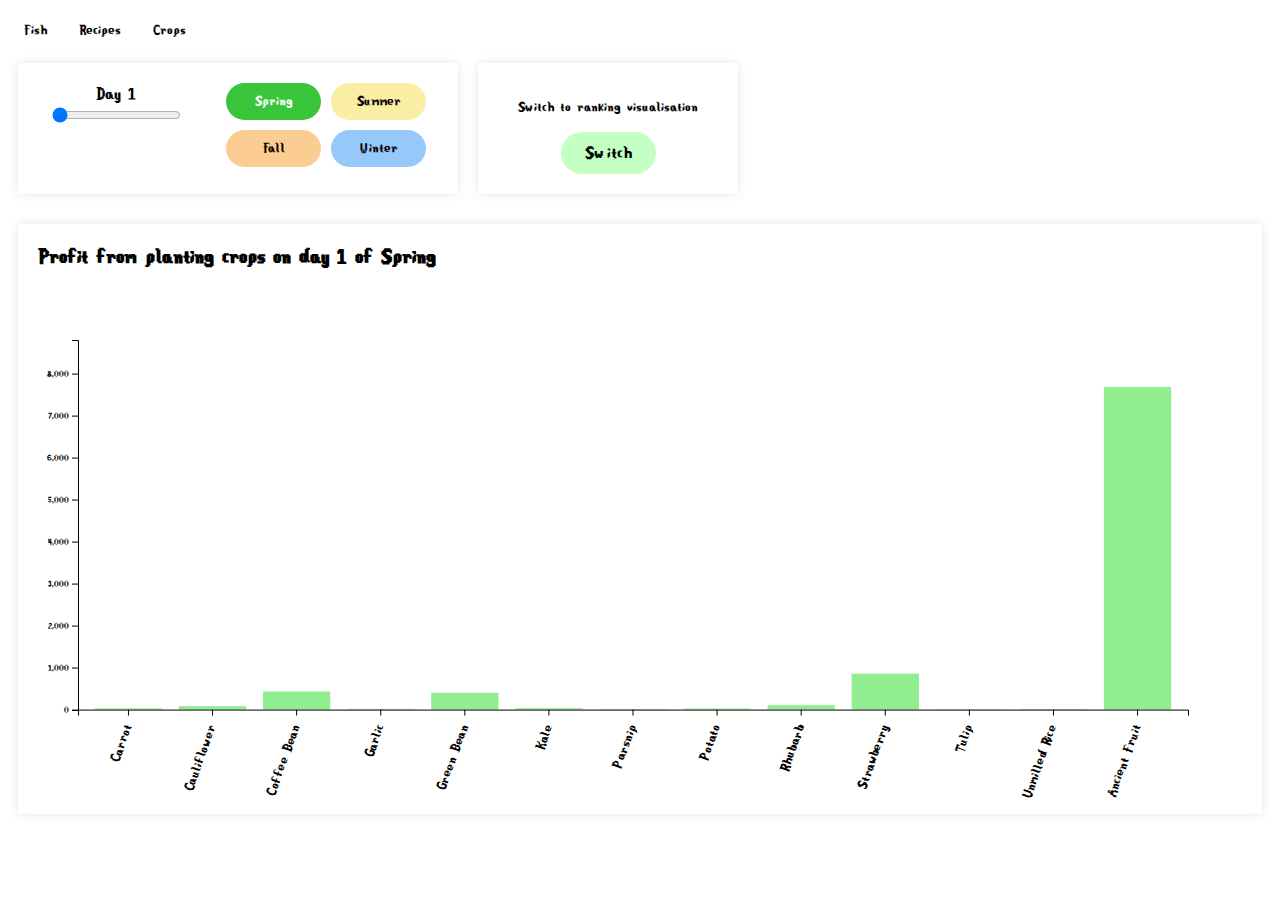
<file: crops.html>
<!DOCTYPE html>
<html lang="en">
<head>
    <meta charset="UTF-8">
    <meta name="viewport" content="width=device-width, initial-scale=1.0">
    <script type="text/javascript" src="js/d3.v7.min.js"></script>
    <script type="text/javascript" src="js/crops.js"></script>
    <link rel="stylesheet" type="text/css" href="css/crops.css">
    <link rel="stylesheet" type="text/css" href="css/nav.css">
    <title>Crops</title>
</head>
<header>
    <ul class="nav">
        <li class="nav"><a href="index.html">Fish</a></li>
        <li class="nav"><a href="recepies.html">Recipes</a></li>
        <li class="nav"><a href="crops.html">Crops</a></li>
    </ul>
</header>
<body onload="createVizCrops()">
    <div class="top-container">
        <div class="filters">
            <!-- button to switch between visualisation -->
            <!-- When activated, remove Day selector, put season selector -->

            <!-- <input type="checkbox" hidden="hidden" id="visualisation"> -->
            <!-- <label class="switch" for="visualisation"></label> -->

            <div class="day-input-container" id="day">
                <label for="dayFilter">Day <span id="dayValue">1</span></label>
                    <!-- <input type="range" class="c-rng" min="0" max="112" step="1" value="0" data-range="circular"> -->
                    <input type="range" min="1" max="28" step="1" value="1" id="dayFilter" oninput="updateChartText()">
            </div>

            <div class="season-buttons">
                <div class="season-button selected" data-season="Spring">Spring</div>
                <div class="season-button" data-season="Summer">Summer</div>
                <div class="season-button" data-season="Fall">Fall</div>
                <div class="season-button" data-season="Winter">Winter</div>
            </div>
        </div>

        <div class="switch-viz">
            <p class="switch-viz-text">Switch to ranking visualisation</p>
            <div class="switch-viz-button"> Switch</div>
        </div>
    </div>
        
    <div id="chart">
        <h2>Profit from planting crops on day 1 of Spring</h2>
    </div>
</body>
</html>
</file>
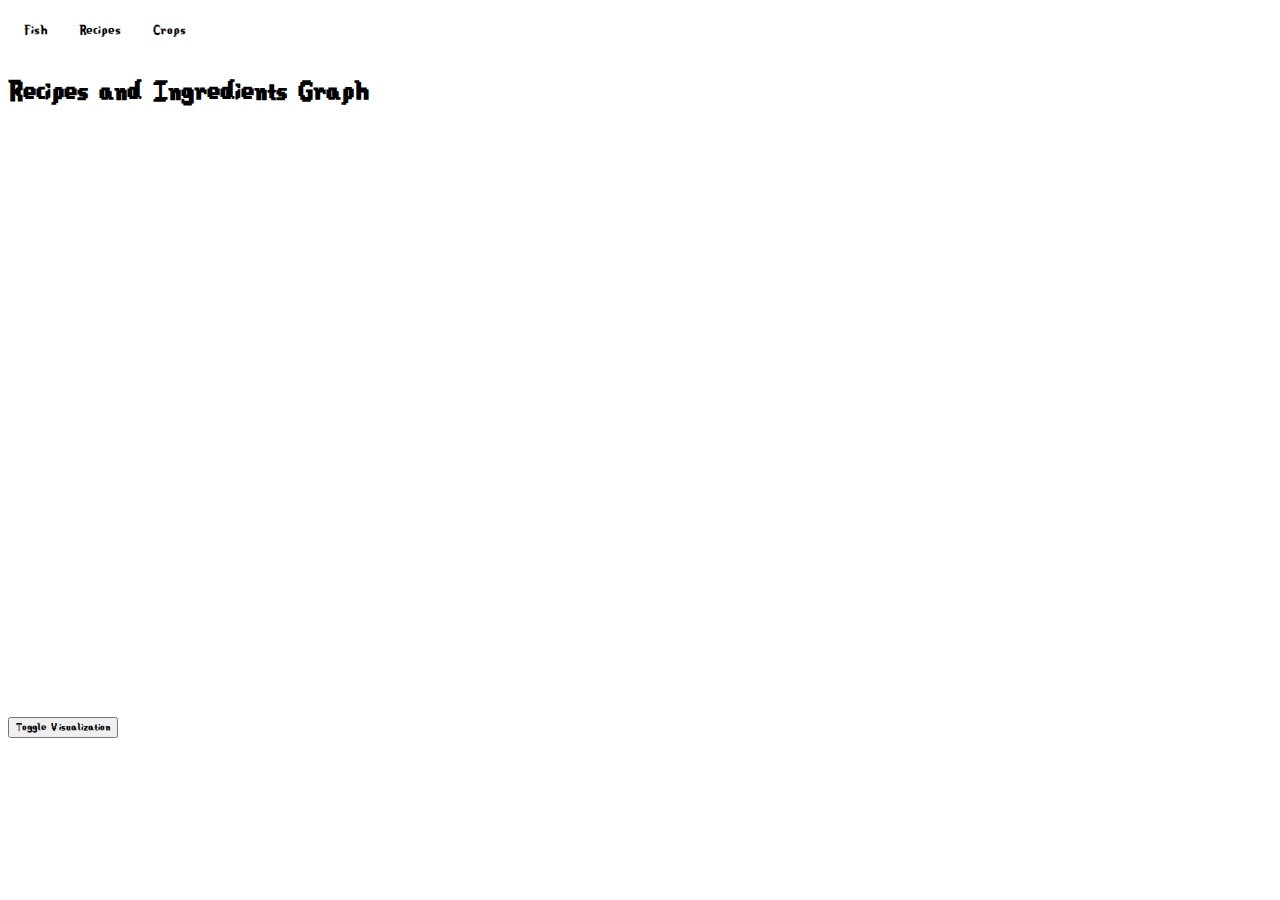
<file: recepies.html>
<!DOCTYPE html>
<html lang="en">
<head>
    <meta charset="UTF-8">
    <meta name="viewport" content="width=device-width, initial-scale=1.0">
    <title>Recipes and Ingredients Graph</title>
    <link rel="stylesheet" type="text/css" href="css/nav.css">
    <link rel="stylesheet" type="text/css" href="css/styles.css">
    <script src="https://d3js.org/d3.v7.min.js"></script>
    <style>
        .link {
            /* stroke: #999; */
            stroke-opacity: 0.6;
        }

        .node {
            stroke: #fff;
            stroke-width: 1.5px;
        }

        text {
            font-family: Arial, sans-serif;
            font-size: 12px;
        }
        .category-filter-button {
            margin: 2px;
            padding: 5px 10px;
        }
        .category-filter-button.active {
            background-color: #4CAF50;
            color: white;
        }

        @font-face {
    font-family: 'Stardew';
    src: url(../data/font/Stardew_Valley.ttf) format('truetype');
    font-weight: normal;
    font-style: normal;
}

* {
    font-family: 'Stardew';
}
    </style>
</head>
<body>
    <header>
        <ul class="nav">
            <li class="nav"><a href="index.html">Fish</a></li>
            <li class="nav"><a href="recepies.html">Recipes</a></li>
            <li class="nav"><a href="crops.html">Crops</a></li>
        </ul>
    </header>
    <h1>Recipes and Ingredients Graph</h1>
    <button id="toggleButton">Toggle Visualization</button>
    <div id="filterContainer">
        <div id="filterButtons"></div>
        <div id="categoryFilterButtons"></div>
    </div>
    <svg width="800" height="600"></svg>
    <script src="js/recepie_graph.js"></script>
</body>
</html>
</file>
<file: css/crops.css>
@font-face {
    font-family: 'Stardew';
    src: url(../data/font/Stardew_Valley.ttf) format('truetype');
    font-weight: normal;
    font-style: normal;
}

* {
    font-family: 'Stardew';
}

#chart{
    margin: 10px;
    box-shadow: 0 0 10px rgba(0,0,0,0.1);
}

#chart > svg > g > g.x-axis text {
    font-size: 16px;
}

h2 {
    padding: 20px;
}

.top-container {
    display: flex;
    flex-direction: row;
}

.switch-viz {
    padding: 20px;
    box-shadow: 0 0 10px rgba(0,0,0,0.1);
    margin: 10px;
    display: flex;
    flex-direction: column;
    align-items: center;
    justify-content: space-around;
    width: 220px;
}

.switch-viz-button {
    padding: 10px;
    font-size: 20px;
    cursor: pointer;
    text-align: center;
    width: 75px;
    background-color: #c4ffc4;
    border-radius: 25px;
}

/* ####### */
/* FILTERS */
/* ####### */
.filters{
    display: flex;
    flex-direction: row;
    align-items: flex-start;
    justify-content: space-around;
    padding: 20px;
    box-shadow: 0 0 10px rgba(0,0,0,0.1);
    width: 400px;
    margin: 10px
}

.filters label{
    font-size: 20px;
}

.filters .day-input-container {
    display: flex;
    flex-direction: column;
    align-items: center;
    margin-bottom: 10px;
}

.filters .season-buttons {
    display: grid;
    grid-template-columns: repeat(2, 1fr);
    gap: 10px;
    margin-left: 20px;
}


/* .season-buttons {
    display: grid;
    grid-template-columns: repeat(2, 1fr);
    gap: 10px;
    margin: 0 auto;
} */

.season-button {
    padding: 10px;
    font-size: 16px;
    cursor: pointer;
    text-align: center;
    width: 75px;
    background-color: aqua;
    border-radius: 25px;
}

.season-button[data-season="Spring"]{
    background-color: #c4ffc4;
}

.season-button[data-season="Summer"] {
    background-color: #faeda4;
}

.season-button[data-season="Fall"] {
    background-color: #fccd93;
}

.season-button[data-season="Winter"] {
    background-color: #96c8fa;
}

.season-button[data-season="Spring"]:hover{
    background-color: #77e777;
}
.season-button[data-season="Summer"]:hover{
    background-color: #FFD700;
}
.season-button[data-season="Fall"]:hover{
    background-color: #FF8C00;
}
.season-button[data-season="Winter"]:hover{
    background-color: #1E90FF;
}

.season-button[data-season="Spring"].selected{
    background-color: #39c539;
    color: white;
}
.season-button[data-season="Summer"].selected{
    background-color: #dfbe07;
    color: white;
}
.season-button[data-season="Fall"].selected{
    background-color: #c7740f;
    color: white;
}
.season-button[data-season="Winter"].selected{
    background-color: #1973ce;
    color: white;
}



/* Switch */
/* .switch {
    display: inline-block;
    position: relative;
    width: 50px;
    height: 25px;
    border-radius: 20px;
    background: #dfd9ea;
    transition: background 0.28s cubic-bezier(0.4, 0, 0.2, 1);
    vertical-align: middle;
    cursor: pointer;
}
.switch::before {
    content: '';
    position: absolute;
    top: 1px;
    left: 2px;
    width: 22px;
    height: 22px;
    background: #fafafa;
    border-radius: 50%;
    transition: left 0.28s cubic-bezier(0.4, 0, 0.2, 1), background 0.28s cubic-bezier(0.4, 0, 0.2, 1), box-shadow 0.28s cubic-bezier(0.4, 0, 0.2, 1);
}
.switch:active::before {
    box-shadow: 0 2px 8px rgba(0,0,0,0.28), 0 0 0 20px rgba(128,128,128,0.1);
}
input:checked + .switch {
    background: steelblue;
}
input:checked + .switch::before {
    left: 27px;
    background: #fff;
}
input:checked + .switch:active::before {
    box-shadow: 0 2px 8px rgba(0,0,0,0.28), 0 0 0 20px rgba(0,150,136,0.2);
} */
</file>
<file: css/nav.css>
ul.nav {
	list-style-type: none;
	margin: 0;
	padding: 0;
	overflow: hidden;
  }
  
  li.nav {
	float: left;
  }
  
  li.nav a {
	display: block;
	color: black;
	text-align: center;
	padding: 14px 16px;
	text-decoration: none;
	border-radius: 25px;
  }
  
  /* Change the link color to #111 (black) on hover */
  li.nav a:hover {
	background-color: #dcdcdc;
  }


  /* Scroll bar */
/* width */
::-webkit-scrollbar {
    width: 20px;
  }
  
  /* Track */
  ::-webkit-scrollbar-track {
    box-shadow: inset 0 0 5px grey; 
    border-radius: 10px;
  }
   
  /* Handle */
  ::-webkit-scrollbar-thumb {
    background: #dedede; 
    border-radius: 10px;
  }
  
  /* Handle on hover */
  ::-webkit-scrollbar-thumb:hover {
    background: #dedede; 
  }
</file>
<file: css/styles.css>
.category-filter-button {
    margin: 5px;
    padding: 8px 12px;
    background-color: #f2d8e4; /* Pastel color */
    color: #333;
    border: none;
    border-radius: 4px;
    cursor: pointer;
    transition: background-color 0.3s;
}
.category-filter-button:hover {
    background-color: #e8c3d3;
}
.category-filter-button.active {
    background-color: #a64d79; /* Darker shade when selected */
    color: white;
}
#filterContainer {
    position: absolute;
    right: 20px;
    top: 100px;
    display: flex;
    flex-direction: column;
}
#filterButtons, #categoryFilterButtons {
    display: flex;
    flex-direction: column;
}
</file>
